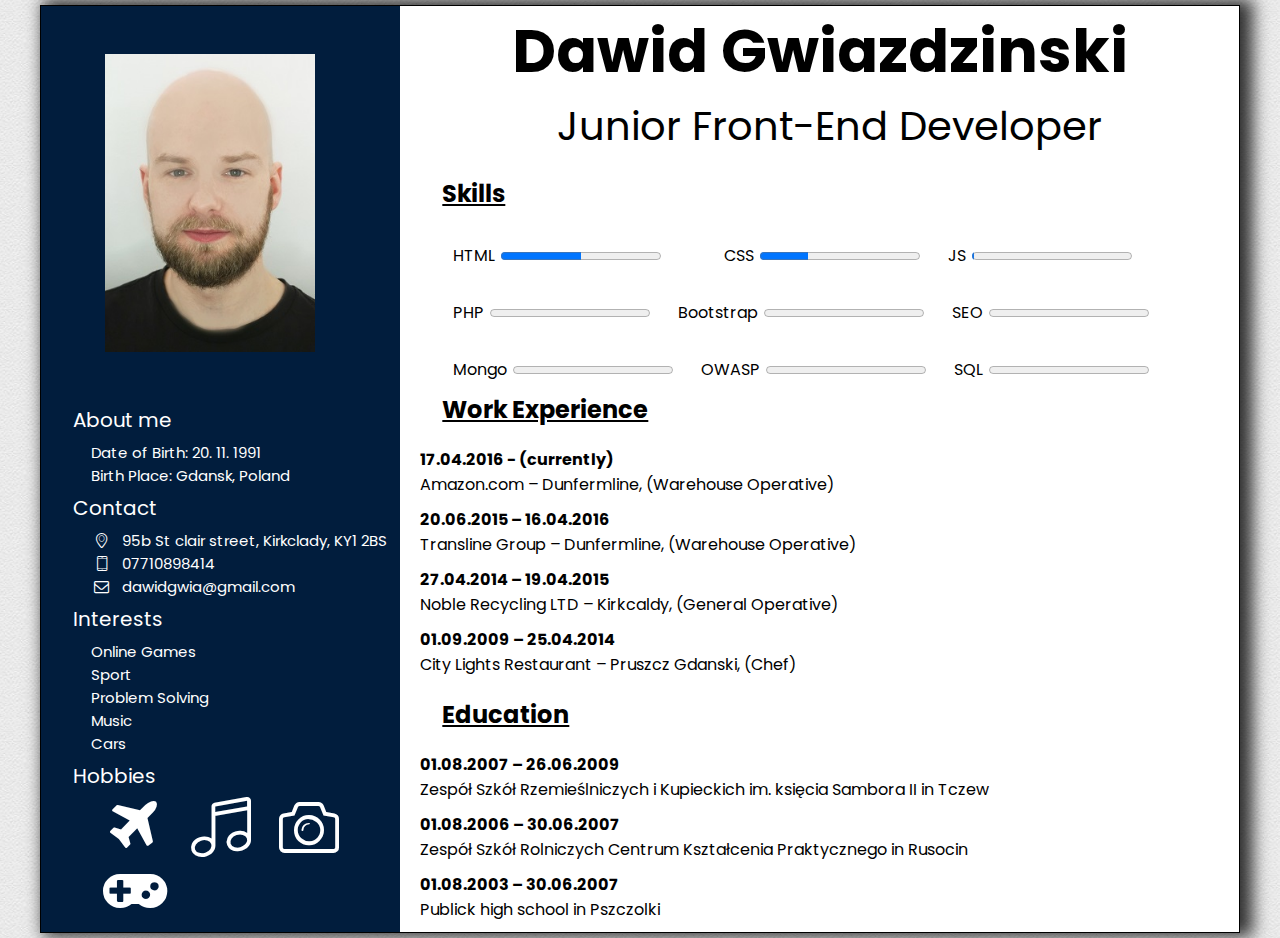
<file: index.html>
<!DOCTYPE html>
<html lang="en">
    <head>
        <meta charset="UTF-8">
        <meta name="viewport" content="width=device-width, initial-scale=1.0">
        <link href="https://fonts.googleapis.com/css2?family=Poppins:wght@400;900&display=swap" rel="stylesheet"> 
        <link href="CSS/stylesheet.css" rel="stylesheet" type="text/css">
        <link href="CSS/fontello.css" rel="stylesheet" type="text/css">
        <title>Project 2 CV</title>


    </head>
    <body>
        <div id="wraper">
            <div class="left">
                <aside>
                    <!--moje zdjecie-->
                    <div id="foto">
                        <img src="img/moje.jpg" alt="face" height="298" width="210"  />
                    </div>
                    <!--O mnie-->                       
                        <dl>
                            <dt>About me </dt>
                                  
                                <dd> Date of Birth:  20. 11. 1991</dd>
                                <dd> Birth Place: Gdansk, Poland</dd>
                               
                            <dt>Contact</dt>
                                <dd>
                                    <i class="demo-icon icon-location"></i> 95b St clair street, Kirkclady, KY1 2BS 
                                </dd>

                                <dd>
                                    <i class="demo-icon icon-mobile"></i> 07710898414
                                </dd>

                                <dd>
                                    <i class="demo-icon icon-mail"></i> dawidgwia@gmail.com
                                </dd>
                                
                            <dt>Interests</dt>
                                <dd>
                                    Online Games
                                </dd>
                                <dd>
                                    Sport
                                </dd>
                                <dd>
                                    Problem Solving
                                </dd>
                                <dd>
                                    Music
                                </dd>
                                <dd>
                                    Cars
                                </dd>
                                
                            <dt>Hobbies</dt>
                                <dd>
                                    <i class="demo-icon icon-flight"></i>
                                    <i class="demo-icon icon-music"></i>
                                    <i class="demo-icon icon-camera"></i>
                                    <i class="demo-icon icon-gamepad"></i>
                                </dd>
                               
                             
                        </dl> 
                </aside>

            </div>

            <div class="right">
                <main>
                    <header>
                        <h1>Dawid Gwiazdzinski</h1>
                        <p>Junior Front-End Developer</p>
                    </header>
                    <article>
                        <section>
                            <h2>Skills</h2>
                                    <div class="prog1"> 
                                    <label>HTML</label><progress max="100" value="50"></progress>
                                    <span class="space"><label>CSS</label><progress max="100" value="30"></progress></span>
                                    <label>JS</label><progress max="100" value="1"></progress>
                                </div> 
                                
                                <div class="prog2"> 
                                    <label>PHP</label><progress max="100" value="0"></progress>
                                    <label>Bootstrap</label><progress max="100" value="0"></progress>
                                    <label>SEO</label><progress max="100" value="0"></progress>
                                </div>
                               <div class="prog3"> 
                                    <label>Mongo</label><progress max="100" value="0"></progress>
                                    <label>OWASP</label><progress max="100" value="0"></progress>
                                    <label>SQL</label><progress max="100" value="0"></progress>
                                </div>
                        </section>
                        <section>
                            <h2>Work Experience</h2>
                                <p>
                                    <strong>17.04.2016 - (currently)</strong><br>
                                    Amazon.com – Dunfermline, (Warehouse Operative)
                                </p>
                                <p>
                                    <strong>20.06.2015 – 16.04.2016</strong><br>
                                    Transline Group – Dunfermline,  (Warehouse Operative)
                                </p>
                                <p>
                                    <strong>27.04.2014 – 19.04.2015</strong><br>
                                    Noble Recycling LTD – Kirkcaldy, (General Operative)
                                </p>
                                <p>
                                    <strong>01.09.2009 – 25.04.2014</strong><br>
                                    City Lights Restaurant – Pruszcz Gdanski, (Chef)
                                </p>

                        </section>
                        <section>
                            <h2>Education</h2>
                                <p>
                                    <strong>01.08.2007 – 26.06.2009</strong><br> 
                                    Zespół Szkół Rzemieślniczych i Kupieckich im. księcia Sambora II in Tczew
                                </p>
                                <p>
                                    <strong>01.08.2006 – 30.06.2007</strong><br> 
                                    Zespół Szkół Rolniczych Centrum Kształcenia Praktycznego in Rusocin
                                </p>
                                <p>
                                    <strong>01.08.2003 – 30.06.2007</strong><br> 
                                    Publick high school in Pszczolki
                                </p>

                        </section>
                    
                    </article>
                </main>
             </div>
            
        </div>

    </body>
</html>
</file>
<file: CSS/stylesheet.css>
* {
    margin: 0;
    padding: 0;
    box-sizing: border-box;

}

body {
    /* Background pattern from Toptal Subtle Patterns */
    background-image: url("../img/creampaper.png");
    font-family: 'Poppins', sans-serif;
}

#wraper {
    max-width: 1200px;
    background-color: #ffffff;
    margin: 5px auto;
    border: 1px solid black;
    display: flex;
    -webkit-box-shadow: 8px -1px 16px 5px rgba(0,0,0,0.79); 
    box-shadow: 8px -1px 16px 5px rgba(0,0,0,0.79);

}

.left {
    background-color: rgb(1, 29, 61);
    width: 30%;
}
.right {
    width: 70%;
}

#foto {
    padding-left: 4em;
    padding-top: 3em;
    margin-bottom: 60px;
}

h1 {
    text-align: center;
    font-size: 60px;
    margin-bottom: 0px;
}

dl {
color: #ffffff;
margin-left: 2em;
}

dt {
font-size: 20px ;
padding-bottom: 20px;
line-height: 2px;
margin-top: 20px;
}

dd {
    color: #ffffff;
    padding-left: 1.2em;
    font-size: 15px;
}
h2 {
    text-decoration: underline;
    margin-left: 5%;
    margin-bottom: 20px;
    margin-top: 10px ;
}
.right p {
    padding-left: 20px;
    padding-bottom: 10px;
}
header p {
    text-align: center;
    font-size: 40px;
    margin-top: 0px;
}
.prog1, .prog2, .prog3 {
    margin-top: 2em;
    margin-left: 1.8em;
    width: 90%;
    
}
.space{
    padding-left: 35px;
}
.worke {
    margin-top: 20px;
}

label {
    margin-left: 1.5em;
    padding-right: 6px;
}
.skills {
    text-align: left;
}
@media screen and (min-width:980px) and (max-width:1205px){


  label {
   display: block;
   }
  aside, section  {
    text-align: center;
  }
  dl {
      margin-left: 0;
  }
  #foto {
      margin-top: 20px;
      padding: 0;
  }

  .space {
    padding-left: 0;
  }
  dt {
      margin-bottom: 10px;
  }
}
   

@media all and (max-width: 980px) {
    #wraper {
        display: block;
    }
    .left {
      width: 100%;
      text-align: center;
      padding-bottom: 4em;
     
    }
    #foto {
        margin:auto;
        
    }
    .right {
      width: 100%;
      text-align: center;
     
    }
    dt {
      font-size: 40px;
      padding-bottom: 1em;
      padding-top:1em;
      
    }
    dd {
      font-size: 25px;
      padding-bottom: 5px;
    }
    .prog1,.prog2,.prog3 {
      margin-top: 2em;
      margin-left: 1.8em;
      width: 90%;
      margin-bottom: 40px;
      padding-left: 4em;
      text-align: center;
}
    
    label {
        display: block;
    }
    .space {
        padding-left: 0;
    }
}
@media all and (max-width: 440px) {
    #wraper {
        display: block;
    }
    .left {
      width: 100%;
      text-align: left;
      padding-bottom: 4em;
      padding-left: 1em;
     
    }
    #foto {
        margin: auto;
        
    }
    .right {
      width: 100%;
      text-align: center;
     
    }
  h1 {
    font-size: 50px;
  }
    dt {
        font-size: 30px;
        padding-bottom: 1em;
    }
    dd {
        font-size: 20px;
        padding-bottom: 5px;
        width: 80%;
    }
    label {
        display: block;
    }
    .prog1,.prog2,.prog3 {
        margin-top: 2em;
        margin-left: 0.2em;
        width: 90%;
        margin-bottom: 40px;
        text-align: center;
    }
    .space {
        padding-left: 0;
    }
}
</file>
<file: CSS/fontello.css>
@font-face {
  font-family: 'fontello';
  src: url('../font/fontello.eot?59399932');
  src: url('../font/fontello.eot?59399932#iefix') format('embedded-opentype'),
       url('../font/fontello.woff2?59399932') format('woff2'),
       url('../font/fontello.woff?59399932') format('woff'),
       url('../font/fontello.ttf?59399932') format('truetype'),
       url('../font/fontello.svg?59399932#fontello') format('svg');
  font-weight: normal;
  font-style: normal;
}
/* Chrome hack: SVG is rendered more smooth in Windozze. 100% magic, uncomment if you need it. */
/* Note, that will break hinting! In other OS-es font will be not as sharp as it could be */
/*
@media screen and (-webkit-min-device-pixel-ratio:0) {
  @font-face {
    font-family: 'fontello';
    src: url('../font/fontello.svg?59399932#fontello') format('svg');
  }
}
*/
 
 [class^="icon-"]:before, [class*=" icon-"]:before {
  font-family: "fontello";
  font-style: normal;
  font-weight: normal;
  speak: none;
 
  display: inline-block;
  text-decoration: inherit;
  width: 1em;
  margin-right: .2em;
  text-align: center;
  /* opacity: .8; */
 
  /* For safety - reset parent styles, that can break glyph codes*/
  font-variant: normal;
  text-transform: none;
 
  /* fix buttons height, for twitter bootstrap */
  line-height: 1em;
 
  /* Animation center compensation - margins should be symmetric */
  /* remove if not needed */
  margin-left: .2em;
 
  /* you can be more comfortable with increased icons size */
  /* font-size: 120%; */
 
  /* Font smoothing. That was taken from TWBS */
  -webkit-font-smoothing: antialiased;
  -moz-osx-font-smoothing: grayscale;
 
  /* Uncomment for 3D effect */
  /* text-shadow: 1px 1px 1px rgba(127, 127, 127, 0.3); */
}
 
.icon-location:before { content: '\e800'; margin-right: 9px; } /* '' */
.icon-mail:before { content: '\e801'; margin-right: 9px; } /* '' */
.icon-mail-1:before { content: '\e802'; } /* '' */
.icon-mobile:before { content: '\e803'; margin-right: 9px; } /* '' */
.icon-flight:before { content: '\e804'; font-size: 60px; } /* '' */
.icon-music:before { content: '\e805'; font-size: 60px; } /* '' */
.icon-camera:before { content: '\e806'; font-size: 60px; } /* '' */
.icon-gamepad:before { content: '\f11b'; font-size: 60px; } /* '' */
</file>
